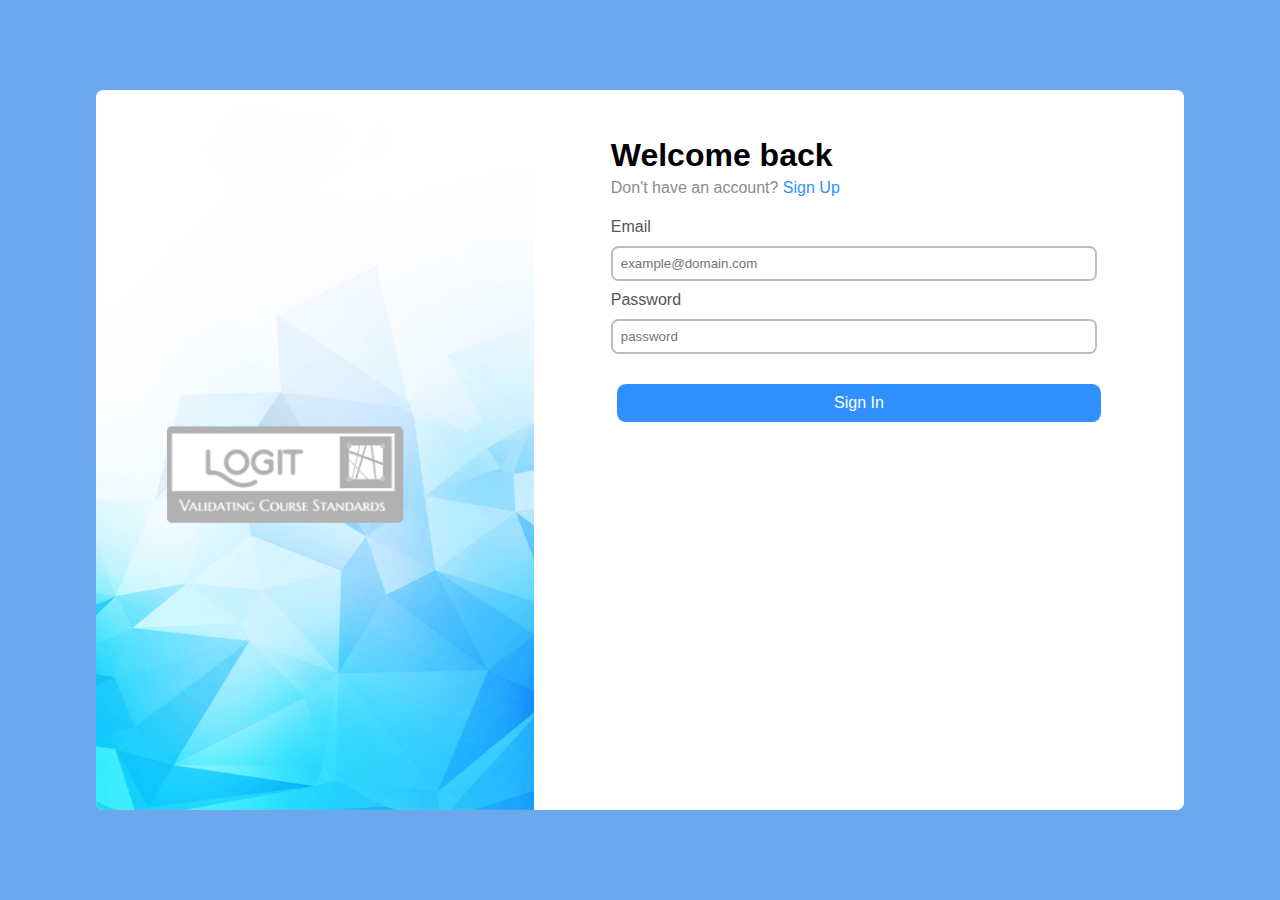
<file: index.html>
<!DOCTYPE html>
<html>

<head>
    <meta charset="utf-8">
    <meta name="viewport" content="width=device-width">
    <title>replit</title>
    <link href="style.css" rel="stylesheet" type="text/css" />
    <script src="https://ajax.googleapis.com/ajax/libs/jquery/3.7.1/jquery.min.js"></script>
	<link rel="icon" type="image/x-icon" href="images/favicon.ico">
</head>

<body>

    <div class="main" id="log_in">
        <div class="left">
            <img src="images/signInBackground.png" alt="img" class="leftImage" />
        </div>
        <div class="right">
            <div class="right_content">
                <h1 class="Title">Welcome back</h1>
                <h4 class="Subtitle">Don't have an account? <span id="load_create_acc">Sign Up</span></h4>

                <div class="inputContainer">
                    <form class="inputs">
                        <label for="email">Email</label>
                        <input required type="email" name="email" placeholder="example@domain.com" id="email" />
                        <label for="password">Password</label>
                        <input type="password" required placeholder="password" id="password" name="password"  />
                        <button type="button" onclick="ProcessLogin()" class="SubmitButton">Sign In</button>
                    </form>

                </div>
            </div>
        </div>
    </div>

    <div class="main" id="create_acc">
        <div id="left">
            <img src="images/signInBackground.png" alt="img" class="leftImage" />
        </div>
        <div class="right">
            <div class="right_content">
                <h1 class="Title">Sign Up</h1>
                <h4 class="Subtitle">Already have an account? <span id="load_log_in">Sign In</span></h4>



                <div class="inputContainer">
                    <form class="inputs" id="SUFORM">
                        <input id="accountSelectionObj" name="accountSelectionObj" />
                        <h4 id="choices_header">Join Logit as a</h4>
                        <div class="choices">
                            <ul>
                                <li id="parent" value="false" onclick="update(this)">Parent</li>
                                <li id="teacher" value="false" onclick="update(this)">Teacher</li>
                                <li id="admin" value="false" onclick="update(this)">Admin</li>
                            </ul>
                        </div>
                        <label for="full_name">Full Name</label>
                        <input required type="text" placeholder="First Last" id="fullName" name="fullName" />
                        <label for="newEmail">Email</label>
                        <input required type="email" placeholder="example@domain.com" id="newEmail" name="newEmail" />
                        <label for="newPassword">Password</label>
                        <input required placeholder="password" id="newPassword" name="newPassword" type="password" />
                        <label for="confirmPassword">Confirm Password</label>
                        <input required type="password" placeholder="password" id="confirmPassword" />
                        <!-- <div id="rememberLogin">
              <input type="checkbox" id="remember" />
              <label for="remember">Remember Login</label>
            </div> -->
                        <button type="button" id="sign_up_button" onClick="ProcessSignUp()" class="SubmitButton">Sign
                            Up</button>
                    </form>
                </div>
            </div>
        </div>
    </div>

</body>
 <script src="script.js"></script>
</html>
</file>
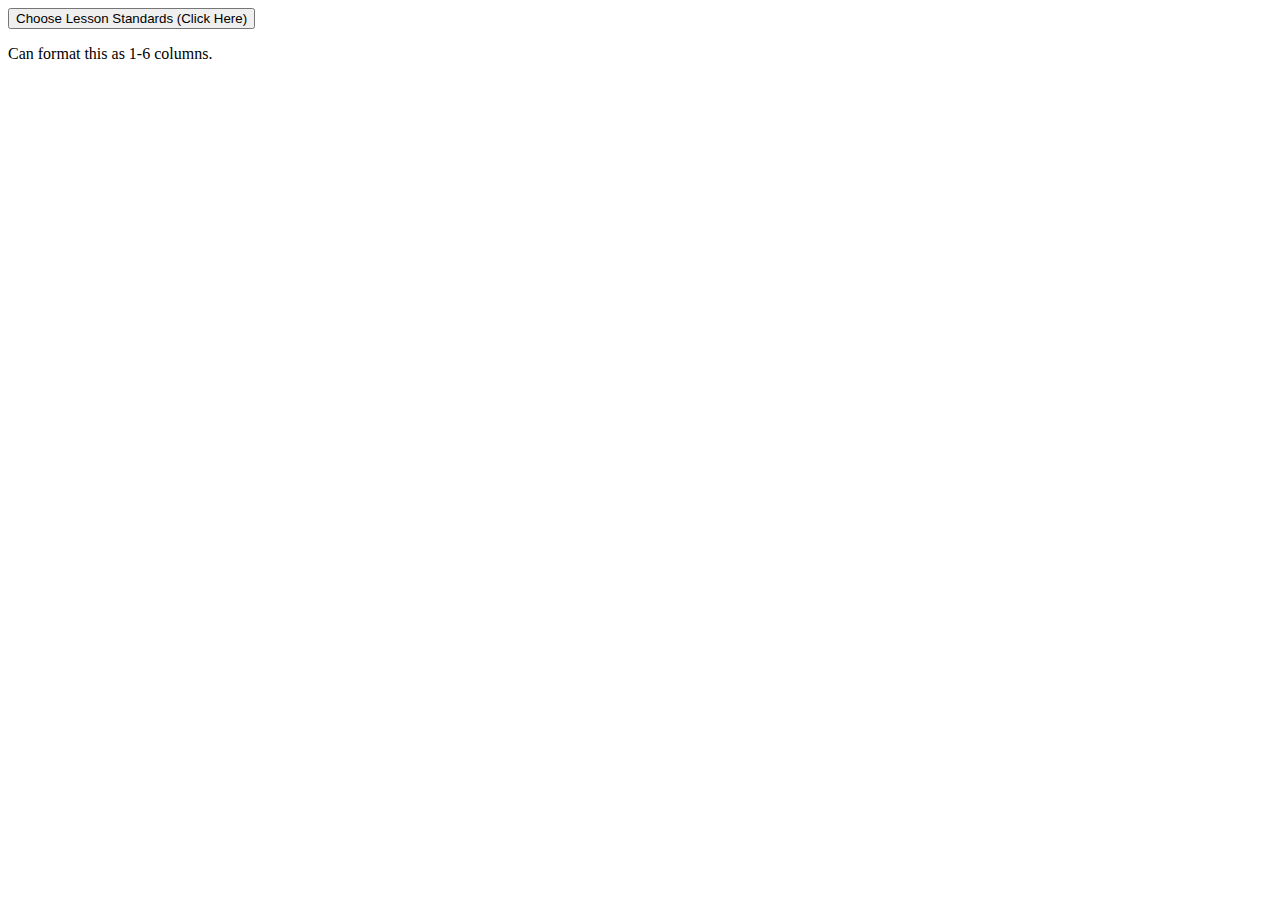
<file: standards.html>
﻿<!DOCTYPE html>
<html>
<head>
    <link rel="stylesheet" href="https://cdnjs.cloudflare.com/ajax/libs/font-awesome/6.0.0-beta3/css/all.min.css">
    <link href="https://fonts.googleapis.com/css2?family=Open+Sans:wght@300;400;600;700&display=swap" rel="stylesheet">
    <style>
        .floating-window {
            position: fixed;
            top: 5%;
            left: 50%;
            transform: translateX(-50%);
            width: 90%;
            max-height: 90%;
            background: white;
            border: 1px solid #ccc;
            z-index: 999;
            overflow: auto;
            padding: 20px;
            border-radius: 15px;
            box-shadow: 5px 5px 15px rgba(0, 0, 0, 0.3);
        }

        .close-button {
            position: absolute;
            top: 10px;
            right: 10px;
            cursor: pointer;
            font-size: 20px;
            color: #333;
        }

        /* Add your button styles here */
        .open-button {
            /* Add any button styles you need */
        }

        .container {
            display: flex;
            flex-wrap: wrap;
        }

        .box {
            width: 31%;
            padding: 10px;
            display: flex;
            align-items: flex-start;
            font-family: 'Open Sans', sans-serif;
            font-size: 12px;
        }

        .checkbox {
            flex: 0 0 auto;
            margin-right: 5px;
        }

        .content {
            flex: 1 1 auto;
        }

        .odd {
            background: #f2f2f2;
        }

        .even {
            background: #e0e0e0;
        }

        .content p {
            margin: 0;
        }
		
		/* Add these styles to your existing CSS */

.apply-button,
.cancel-button {
    border: none;
    padding: 10px 20px;
    margin: 5px;
    border-radius: 20px;
    font-family: 'Open Sans', sans-serif;
    cursor: pointer;
    background: #e0e0e0; /* Light gray background */
    color: #333; /* Dark gray text color */
}

.apply-button:hover,
.cancel-button:hover {
    background: #ccc; /* Slightly darker gray on hover */
}
		
		.apply-button {
    background: #ccc; /* Lighter gray background */
    color: #333; /* Dark gray text color */
}

.cancel-button {
    background: #666; /* Darker gray background */
    color: #fff; /* White text color for contrast */
}

.apply-button:hover {
    background: #bbb; /* Slightly darker gray on hover */
}

.cancel-button:hover {
    background: #333; /* Slightly lighter gray on hover */
}


    </style>
    <script>
	var standardBox = document.getElementById("standardBox");
        function openFloatingWindow() {
            var windowHeight = window.innerHeight;
            var margin = 5;
            var maxHeight = (windowHeight * (90 - 2 * margin)) / 100;

            var floatingWindow = document.createElement("div");
            floatingWindow.className = "floating-window";
            floatingWindow.style.maxHeight = maxHeight + "px";

            var closeBtn = document.createElement("span");
            closeBtn.className = "close-button";
            closeBtn.innerHTML = "<i class='fas fa-times'></i>"; // FontAwesome close button
            closeBtn.onclick = function () {
                floatingWindow.style.display = "none";
            };

            var content = `
                <div class="container" id="standardBox">
    <!-- 9-10.RC.1 -->
    <div class="box odd">
        <label class="checkbox"><input type="checkbox" name="9_10_RC_1" id="9_10_RC_1"> </label>
        <div class="content">
            <strong>9-10.RC.1</strong><br>
            <p>Analyze what a text says both explicitly and implicitly (e.g., inferences and interpretations) by citing strong and thorough textual evidence. (E)</p>
        </div>
    </div>
    <!-- 9-10.RC.2 -->
    <div class="box even">
        <label class="checkbox"><input type="checkbox" name="9_10_RC_2" id="9_10_RC_2"> </label>
        <div class="content">
            <strong>9-10.RC.2</strong><br>
            <p>Analyze in detail the development of two or more themes over the course of a work of literature, including how they emerge and are specific and refined by specific details. (E)</p>
        </div>
    </div>
    <!-- 9-10.RC.3 -->
    <div class="box odd">
        <label class="checkbox"><input type="checkbox" name="9_10_RC_3" id="9_10_RC_3"> </label>
        <div class="content">
            <strong>9-10.RC.3</strong><br>
            <p>Analyze and evaluate how an author’s choices concerning how to structure a work of literature, order events within it (e.g., parallel episodes), and manipulate time (e.g., pacing, flashbacks) contribute to the overall meaning and effect of a work.</p>
        </div>
    </div>
    <!-- 9-10.RC.4 -->
    <div class="box even">
        <label class="checkbox"><input type="checkbox" name="9_10_RC_4" id="9_10_RC_4"> </label>
        <div class="content">
            <strong>9-10.RC.4</strong><br>
            <p>Analyze in detail the development of two or more central ideas over the course of a text, including how they build on one another to provide a complex analysis.</p>
        </div>
    </div>
    <!-- 9-10.RC.5 -->
    <div class="box odd">
        <label class="checkbox"><input type="checkbox" name="9_10_RC_5" id="9_10_RC_5"> </label>
        <div class="content">
            <strong>9-10.RC.5</strong><br>
            <p>Analyze a series of ideas or events, including the order in which the points are made and developed, and the connections that are drawn between them.</p>
        </div>
    </div>
    <!-- 9-10.RC.6 -->
    <div class="box even">
        <label class="checkbox"><input type="checkbox" name="9_10_RC_6" id="9_10_RC_6"> </label>
        <div class="content">
            <strong>9-10.RC.6</strong><br>
            <p>Determine an author’s perspective or purpose in a text, and analyze how an author uses rhetoric to advance that perspective or purpose.</p>
        </div>
    </div>
    <!-- 9-10.RC.7 -->
    <div class="box odd">
        <label class="checkbox"><input type="checkbox" name="9_10_RC_7" id="9_10_RC_7"> </label>
        <div class="content">
            <strong>9-10.RC.7</strong><br>
            <p>Delineate and evaluate the argument and specific claims in a text, assessing whether the reasoning is valid and the evidence is relevant and sufficient; identify false statements and fallacious reasoning.</p>
        </div>
    </div>
    <!-- 9-10.RC.8 -->
    <div class="box even">
        <label class="checkbox"><input type="checkbox" name="9_10_RC_8" id="9_10_RC_8"> </label>
        <div class="content">
            <strong>9-10.RC.8</strong><br>
            <p>Analyze U.S. and world documents of historical and literary significance, including how they address related themes and concepts.</p>
        </div>
    </div>
    <!-- 9-10.RC.9 -->
    <div class="box odd">
        <label class="checkbox"><input type="checkbox" name="9_10_RC_9" id="9_10_RC_9"> </label>
        <div class="content">
            <strong>9-10.RC.9</strong><br>
            <p>Use context to determine or clarify the meaning of words and phrases.</p>
        </div>
    </div>
    <!-- 9-10.RC.10 -->
    <div class="box even">
        <label class="checkbox"><input type="checkbox" name="9_10_RC_10" id="9_10_RC_10"> </label>
        <div class="content">
            <strong>9-10.RC.10</strong><br>
            <p>Analyze nuances in the meaning of words with similar denotations.</p>
        </div>
    </div>
    <!-- 9-10.RC.11 -->
    <div class="box odd">
        <label class="checkbox"><input type="checkbox" name="9_10_RC_11" id="9_10_RC_11"> </label>
        <div class="content">
            <strong>9-10.RC.11</strong><br>
            <p>Identify and correctly use patterns of word changes that indicate different meanings or parts of speech (e.g., analyze, analysis, analytical; advocate, advocacy).</p>
        </div>
    </div>
    <!-- 9-10.RC.12 -->
    <div class="box even">
        <label class="checkbox"><input type="checkbox" name="9_10_RC_12" id="9_10_RC_12"> </label>
        <div class="content">
            <strong>9-10.RC.12</strong><br>
            <p>Analyze the meaning of words and phrases as they are used in works of literature, including figurative, connotative, and denotative meanings; analyze the impact of specific word choices on meaning and tone, including words with multiple meanings. (E)</p>
        </div>
    </div>
    <!-- 9-10.RC.13 -->
    <div class="box odd">
        <label class="checkbox"><input type="checkbox" name="9_10_RC_13" id="9_10_RC_13"> </label>
        <div class="content">
            <strong>9-10.RC.13</strong><br>
            <p>Determine the meaning of words and phrases as they are used in a nonfiction text, including figurative, connotative, denotative, and technical meanings; evaluate the effectiveness of specific word choices on meaning and tone in multiple and varied contexts.</p>
        </div>
    </div>
    <!-- 9-10.W.1 -->
    <div class="box even">
        <label class="checkbox"><input type="checkbox" name="9_10_W_1" id="9_10_W_1"> </label>
        <div class="content">
            <strong>9-10.W.1</strong><br>
            <p>Write arguments in a variety of forms that: a. Introduce claim(s), distinguish the claim(s) from alternate or opposing claims, and create an organization that establishes clear relationships among claim(s), counterclaims, reasons, and evidence. b. Use rhetorical strategies to enhance the effectiveness of the claim. c. Develop claim(s) and counterclaims fairly, supplying evidence for each while pointing out the strengths and limitations of both in a manner that anticipates the audience’s knowledge level and concerns. d. Use effective transitions to link the major sections of the text, create cohesion, and clarify the relationships between claim(s) and reasons, between reasons and evidence, and between claim(s) and counterclaims. e. Establish and maintain a consistent style and tone appropriate for the purpose and audience. f. Provide a concluding statement or section that follows from and supports the argument presented. (E)</p>
        </div>
    </div>
    <!-- 9-10.W.2 -->
    <div class="box odd">
        <label class="checkbox"><input type="checkbox" name="9_10_W_2" id="9_10_W_2"> </label>
        <div class="content">
            <strong>9-10.W.2</strong><br>
            <p>Write informative compositions on a variety of topics that: a. Introduce a topic and organize complex ideas, concepts, and information to make important connections and distinctions. b. Develop the topic utilizing credible sources with relevant, and sufficient facts, extended definitions, concrete details, quotations, or other information and examples appropriate to the audience’s knowledge of the topic. c. Use appropriate transitions to link the major sections of the text, create cohesion, and clarify the relationships among complex ideas and concepts. d. Choose language and content-specific vocabulary that express ideas precisely and concisely to manage the complexity of the topic, recognizing and eliminating wordiness and redundancy. e. Establish and maintain a style appropriate for the purpose and audience. f. Provide a concluding statement or section that follows and supports the information or explanation presented (e.g., articulating implications or the significance of the topic). (E)</p>
        </div>
     </div>

<!-- 9-10.W.3 -->
<div class="box even">
    <label class="checkbox"><input type="checkbox" name="9_10_W_3" id="9_10_W_3"> </label>
    <div class="content">
        <strong>9-10.W.3</strong><br>
        <p>Write narrative compositions in a variety of forms that: a. Engage and orient the reader by setting out a problem, situation, or observation, establishing one or multiple point(s) of view, and introducing a narrator and/or characters. b. Create a smooth progression of experiences or events. c. Use narrative techniques, such as dialogue, pacing, description, reflection, and multiple plotlines to develop experiences, events, and/or characters. d. Use a variety of techniques to sequence events so that they build on one another to create a coherent whole. e. Use precise words and phrases, telling details, and sensory language to convey a vivid picture of the experiences, events, setting, and/or characters. f. Provide an ending that follows and reflects on what is experienced, observed, or resolved over the course of the narrative. (E)</p>
    </div>
</div>

<!-- 9-10.W.4 -->
<div class="box odd">
    <label class="checkbox"><input type="checkbox" name="9_10_W_4" id="9_10_W_4"> </label>
    <div class="content">
        <strong>9-10.W.4</strong><br>
        <p>Apply the writing process to all formal writing including but not limited to argumentative, informative, and narrative. a. Plan and develop, draft, and revise writing using appropriate reference materials. Rewrite, try a new approach, focusing on addressing what is most significant for a specific purpose and audience, and edit to produce and strengthen writing that is clear and coherent. b. Use technology to generate, produce, publish, and update individual or shared writing products, taking advantage of technology’s capacity to link to other information and to display information flexibly and dynamically (e.g., use of publishing programs, integration of multimedia). c. Utilize a standard style guide framework for in-text documentation, formatting, and works cited in order to properly credit sources in all writing types, utilizing multiple sources when appropriate.</p>
    </div>
</div>

<!-- 9-10.W.5 -->
<div class="box even">
    <label class="checkbox"><input type="checkbox" name="9_10_W_5" id="9_10_W_5"> </label>
    <div class="content">
        <strong>9-10.W.5</strong><br>
        <p>Conduct more sustained research assignments and tasks to build knowledge about the research process and the topic under study. a. Formulate an inquiry question and refine and narrow the focus as research evolves. b. Gather relevant information from multiple authoritative sources, using advanced searches effectively, and annotate sources. c. Assess the usefulness of each source in answering the research question. d. Synthesize and integrate information into the text selectively to maintain the flow of ideas. e. Avoid plagiarism and over-reliance on any one source and follow a standard format (e.g., MLA, APA) for citation. f. Present information, choosing from a variety of formats. (E)</p>
    </div>
</div>

<!-- 9-10.W.6 -->
<div class="box odd">
    <label class="checkbox"><input type="checkbox" name="9_10_W_6" id="9_10_W_6"> </label>
    <div class="content">
        <strong>9-10.W.6</strong><br>
        <p>Demonstrate command of English grammar and usage, focusing on: a. Verbs – Forming and using verbs in the indicative, imperative, interrogative, conditional, and subjunctive moods. b. Usage – Identifying and using parallelism in all writing to present items in a series and items juxtaposed for emphasis. (E)</p>
    </div>
</div>

<!-- 9-10.W.7 -->
<div class="box even">
    <label class="checkbox"><input type="checkbox" name="9_10_W_7" id="9_10_W_7"> </label>
    <div class="content">
        <strong>9-10.W.7</strong><br>
        <p>Demonstrate command of the conventions of standard English capitalization, punctuation, and spelling focusing on: a. Punctuation – Using a semicolon and a conjunctive adverb to link two or more closely related independent clauses. (E)</p>
    </div>
</div>

<!-- 9-10.CC.1 -->
<div class="box odd">
    <label class="checkbox"><input type="checkbox" name="9_10_CC_1" id="9_10_CC_1"> </label>
    <div class="content">
        <strong>9-10.CC.1</strong><br>
        <p>Initiate and participate effectively in a range of collaborative discussions on grade-appropriate topics, texts, and issues, building on others’ ideas and expressing personal ideas clearly and persuasively. (E)</p>
    </div>
</div>

<!-- 9-10.CC.2 -->
<div class="box even">
    <label class="checkbox"><input type="checkbox" name="9_10_CC_2" id="9_10_CC_2"> </label>
    <div class="content">
        <strong>9-10.CC.2</strong><br>
        <p>Examine, analyze, and reflect on ideas under discussion by providing textual evidence to support or refute those ideas. (E)</p>
    </div>
</div>

<!-- 9-10.CC.3 -->
<div class="box odd">
    <label class="checkbox"><input type="checkbox" name="9_10_CC_3" id="9_10_CC_3"> </label>
    <div class="content">
        <strong>9-10.CC.3</strong><br>
        <p>Expand conversations by posing and responding to questions that relate the current discussion to broader themes or larger ideas; actively incorporate others into the discussion; and clarify, verify, or challenge ideas and conclusions.</p>
    </div>
</div>

<!-- 9-10.CC.4 -->
<div class="box even">
    <label class="checkbox"><input type="checkbox" name="9_10_CC_4" id="9_10_CC_4"> </label>
    <div class="content">
        <strong>9-10.CC.4</strong><br>
        <p>Respond thoughtfully to multiple perspectives, summarize points of agreement and disagreement, and, when warranted, qualify or justify personal views and understanding and make new connections in reference to the evidence and reasoning presented.</p>
    </div>
</div>

<!-- 9-10.CC.5 -->
<div class="box odd">
    <label class="checkbox"><input type="checkbox" name="9_10_CC_5" id="9_10_CC_5"> </label>
    <div class="content">
        <strong>9-10.CC.5</strong><br>
        <p>Analyze multiple sources of information presented in diverse media and formats while evaluating the credibility and accuracy of each source.</p>
    </div>
</div>

<!-- 9-10.CC.6 -->
<div class="box even">
    <label class="checkbox"><input type="checkbox" name="9_10_CC_6" id="9_10_CC_6"> </label>
    <div class="content">
        <strong>9-10.CC.6</strong><br>
        <p>Evaluate a speaker’s perspective, reasoning, and use of evidence and rhetoric, identifying any fallacious reasoning or distorted evidence.</p>
    </div>
</div>

<!-- 9-10.CC.7 -->
<div class="box odd">
    <label class="checkbox"><input type="checkbox" name="9_10_CC_7" id="9_10_CC_7"> </label>
    <div class="content">
        <strong>9-10.CC.7</strong><br>
        <p>Present information, findings, and supporting evidence logically so that listeners can follow the line of reasoning, ensuring organization and development are appropriate to purpose, audience, and task.</p>
    </div>
</div>

<!-- 9-10.CC.8 -->
<div class="box even">
    <label class="checkbox"><input type="checkbox" name="9_10_CC_8" id="9_10_CC_8"> </label>
    <div class="content">
        <strong>9-10.CC.8</strong><br>
        <p>Analyze bias in media through the inclusion or exclusion of information and reliability of the source from visual and verbal messages to achieve a desired result. (E)</p>
    </div>
</div>


                </div>
<div style="margin-top: 20px;">
        <button class="apply-button">Apply</button>
        <button class="cancel-button">Cancel</button>
    </div>
            `;
			
			
			
				   floatingWindow.innerHTML = content;
            floatingWindow.appendChild(closeBtn);
            document.body.appendChild(floatingWindow);
			
         
        }
		
		
		
		
    </script>
</head>
<body>
    <button class="open-button" onclick="openFloatingWindow()">Choose Lesson Standards (Click Here)</button>
	
	<p>Can format this as 1-6 columns.</p>
</body>
</html>
</file>
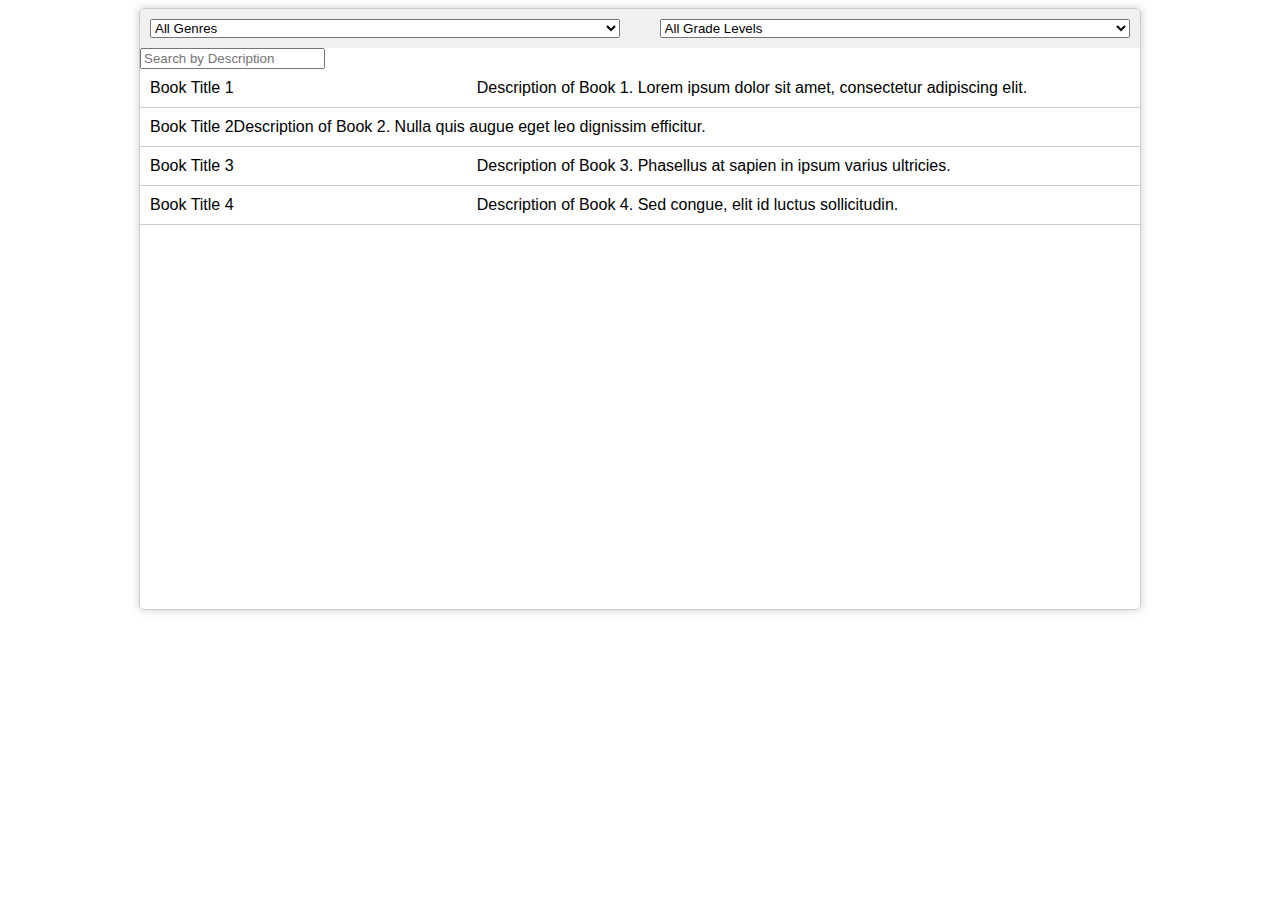
<file: standardSelector9000.html>
<!DOCTYPE html>
<html lang="en">
<head>
    <meta charset="UTF-8">
    <meta name="viewport" content="width=device-width, initial-scale=1.0">
    <style>
        body {
            font-family: Arial, sans-serif;
        }

        #container {
            width: 1000px;
            height: 600px;
            margin: 0 auto;
            overflow: hidden;
            border: 1px solid #ccc;
            border-radius: 5px;
            box-shadow: 0 0 10px rgba(0, 0, 0, 0.2);
        }

        #table {
            width: 100%;
            height: 100%;
            display: flex;
            flex-direction: column;
            overflow: auto;
        }

        .entry {
            display: flex;
            padding: 10px;
            border-bottom: 1px solid #ccc;
        }

        .title {
            flex: 1;
        }

        .description {
            flex: 2;
        }

        #dropdowns {
            display: flex;
            justify-content: space-between;
            padding: 10px;
            background-color: #f0f0f0;
        }

        #genreDropdown, #gradeLevelDropdown {
            width: 48%; /* Adjust the width as needed */
        }
    </style>
</head>
<body>
    <div id="container">
        <div id="dropdowns">
            <select id="genreDropdown">
                <option value="All">All Genres</option>
                <option value="Fantasy">Fantasy</option>
                <option value="Mystery">Mystery</option>
                <option value="Science Fiction">Science Fiction</option>
                <option value="Romance">Romance</option>
            </select>
            <select id="gradeLevelDropdown">
                <option value="All">All Grade Levels</option>
                <option value="Grade 1">Grade 1</option>
                <option value="Grade 2">Grade 2</option>
                <option value="Grade 3">Grade 3</option>
                <option value="Grade 4">Grade 4</option>
            </select>
        </div>
        <input type="text" id="searchInput" placeholder="Search by Description">
        <div id="table">
            <!-- Placeholder Data -->
            <div class="entry" data-genre="Fantasy" data-grade="Grade 1">
                <div class="title">Book Title 1</div>
                <div class="description">Description of Book 1. Lorem ipsum dolor sit amet, consectetur adipiscing elit.</div>
            </div>
            <div class="entry" data-genre="Mystery" data-grade="Grade 2">
                <div class "title">Book Title 2</div>
                <div class="description">Description of Book 2. Nulla quis augue eget leo dignissim efficitur.</div>
            </div>
            <div class="entry" data-genre="Science Fiction" data-grade="Grade 3">
                <div class="title">Book Title 3</div>
                <div class="description">Description of Book 3. Phasellus at sapien in ipsum varius ultricies.</div>
            </div>
            <div class="entry" data-genre="Romance" data-grade="Grade 4">
                <div class="title">Book Title 4</div>
                <div class="description">Description of Book 4. Sed congue, elit id luctus sollicitudin.</div>
            </div>
            <!-- Add more entries as needed, specifying the data-genre and data-grade attributes -->
        </div>
    </div>

    <script>
        const searchInput = document.getElementById("searchInput");
        const genreDropdown = document.getElementById("genreDropdown");
        const gradeLevelDropdown = document.getElementById("gradeLevelDropdown");
        const entries = document.querySelectorAll(".entry");

        searchInput.addEventListener("input", () => {
            filterEntries();
        });

        genreDropdown.addEventListener("change", () => {
            filterEntries();
        });

        gradeLevelDropdown.addEventListener("change", () => {
            filterEntries();
        });

        function filterEntries() {
            const searchTerm = searchInput.value.toLowerCase();
            const selectedGenre = genreDropdown.value;
            const selectedGradeLevel = gradeLevelDropdown.value;

            entries.forEach(entry => {
                const description = entry.querySelector(".description").textContent.toLowerCase();
                const genre = entry.getAttribute("data-genre");
                const gradeLevel = entry.getAttribute("data-grade");

                if ((selectedGenre === "All" || genre === selectedGenre) &&
                    (selectedGradeLevel === "All" || gradeLevel === selectedGradeLevel) &&
                    description.includes(searchTerm)) {
                    entry.style.display = "flex";
                } else {
                    entry.style.display = "none";
                }
            });
        }
    </script>
</body>
</html>
</file>
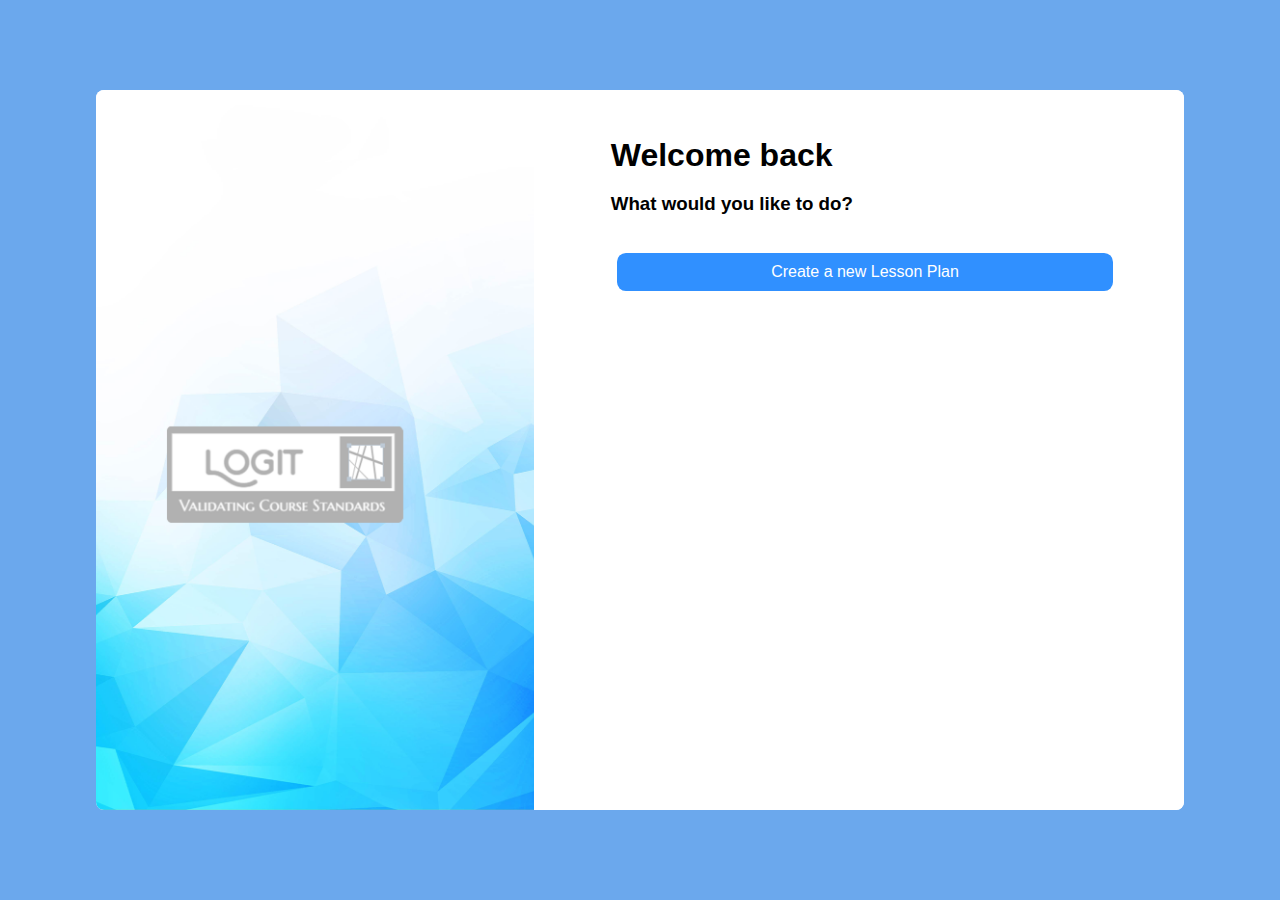
<file: Dashboard/dashboard.html>
<!DOCTYPE html>
<html>

<head>
  <meta charset="utf-8">
  <meta name="viewport" content="width=device-width">
  <title>replit</title>
  <link href="../style.css" rel="stylesheet" type="text/css" />
  <link href="dashboard.css" rel="stylesheet" type="text/css" />
</head>

<body onload="">

  <div class="main" id="log_in">
    <div class="left">
      <img src="../images/signInBackground.png" alt="img" class="leftImage" />
    </div>
    <div class="right">
      <div class="right_content">
        <h1 class="Title">Welcome back</h1>
        <h3>What would you like to do?</h2>
          <div id="buttonContainer">
            <button onclick="navtoentry()">Create a new Lesson Plan</button>
          </div>
      </div>
    </div>
  </div>
  </div>
</body>
<script>
  if (sessionStorage.getItem("type") == 'admin') {
    var reportButton = document.createElement('button');
    reportButton.innerHTML = 'Generate Report';
    // reportButton.addEventListener('click', generateReport());
    document.getElementById("buttonContainer").appendChild(reportButton);
    console.log(sessionStorage.getItem("type"));
  }else{
    console.log(sessionStorage.getItem("type"));
  }
  function navtoentry() {
    window.location.href = "entry/entry.html";
  }
  function generateReport() {
    console.log("report");
    location.href = "teacherReport/report.html"
  }
</script>

</html>
</file>
<file: style.css>
html {
  height: 100%;
  width: 100%;
  /*background-image: url(images/tempbg.jpg); */
  background-color: #237de4ab;
  margin: 0;
  padding: 0;
  font-family: Arial, Helvetica, sans-serif;
}

body {
  margin: 0;
  padding: 0;

}


.main {
  min-height: 500px;
  max-height: 1500px;
  background-color: white;
  width: 85%;
  /* height: 800px; */
  height:80%;
  margin: auto;
  /* display: flex; */
  box-sizing: border-box;
  position: absolute;
  /* Note: I put it back to my way so that it is always centered on the display */
  /* top: 5%;
  left: 5%;
  right: 5%; */
  top:50%;
  left:50%;
  -ms-transform: translate(-50%, -50%); 
  transform: translate(-50%, -50%);
  border-radius: 8px;
}
.main h5{
  font-size:.9em;

  text-align: center;
  margin: 20px 0px;
  padding:0;
  color: #3090ff;
  font-weight:550;
  /* text-decoration: underline; */
  cursor:grab;

}
.left {
  width: 50%;
  color: whitesmoke;
  border-radius: 8px 0px 0px 8px;
}

.leftImage{
  object-fit: cover;
  width: 100%;
  height: 100%;
  margin:0px;
  border-radius: 8px 0px 0px 8px;
}

.right {
  width: 50%;
  background-color: white;
  box-sizing: border-box;
  border-radius: 0px 8px 8px 0px;
  min-width: 650px;
}

.right_content {
  height: 100%;
  box-sizing: border-box;
  padding: 2vw 6vw;
}
.right_content span{
  color: #3090ff;
  font-weight:520;
  /* text-decoration: underline; */
  cursor:grab;
}
.right_content ul {
  width: 100%;
  padding: 0;
  margin: 0;
  box-sizing: border-box;
  display: flex;
  flex-direction: row;
  justify-content: space-between
}

.choices li {
  background-color: white;
  color: #002D62;
  margin: 0;
  padding-block: 0px;
  padding-inline: 0px;
  list-style: none;
  flex: 1;
  text-align: center;
  height: 40px;
  line-height: 40px;
  box-sizing:border-box;
  border:none;

}
.choices{
	margin-bottom: 20px;
  border: 2px solid rgb(189, 189, 189);
  border-radius:4px;
	
}
#choices_header{
  margin:10px 0px 0px 0;
  font-weight: 520;

}

.choices li:hover {
  background-color: #3090ff !important;
  color: #FFF !important;
}
/* .selected is managed through js */
.selected{
  background-color: #3090ff !important;
  color: #FFF !important;
  
}

#parent {
  border-radius: 3px 0px 0px 3px;
}

#admin {
  border-radius: 0px 3px 3px 0px;
}

.Title {
  margin-bottom: 5px;
}

.Subtitle {
  margin-top: 5px;
  font-weight: 500;
  color: rgb(139, 139, 139);
}

input[type=text], input[type=email], input[type=password] {
  padding: 8px 8px;
  box-sizing: border-box;
  border-style: solid;
  border-color: rgb(189, 189, 189);
  border-radius: 1ch;
  margin: 10px 10px 10px 0px;
}

.inputContainer {
  width: 100%;
  display: flex;
  flex: 2;
  align-items: center;
  justify-items: center;
  margin-top: 20px;

}

.inputs {
  width: 60%;
  display: flex;
  flex: 1;
  flex-direction: column;
}

#rememberLogin {
  margin: 10px;
}

.SubmitButton {
  background-color: #3090ff;
  border-radius: 1ch;
  padding: 10px;
  margin: 6px;
  margin-top: 20px;
  border-style: none;
  color: white;
  font-weight: 500;
  font-size: medium;
}

.SubmitButton:hover {
  background-color: #002D62;
	cursor:grab;
}

label {
  font-weight: 500;
  color: rgb(85, 85, 85);
}
</file>
<file: Dashboard/dashboard.css>
.main{
  display: flex;
  flex-direction: row;
}
#buttonContainer{
  display: flex;
  flex-direction: column;
  width: 100%;
}
button{
  background-color: #3090ff;
  border-radius: 1ch;
  padding: 10px;
  margin: 6px;
  margin-top: 20px;
  border-style: none;
  color: white;
  font-weight: 500;
  font-size: medium;
  width: 100%;
  height: 20%;
}
</file>
